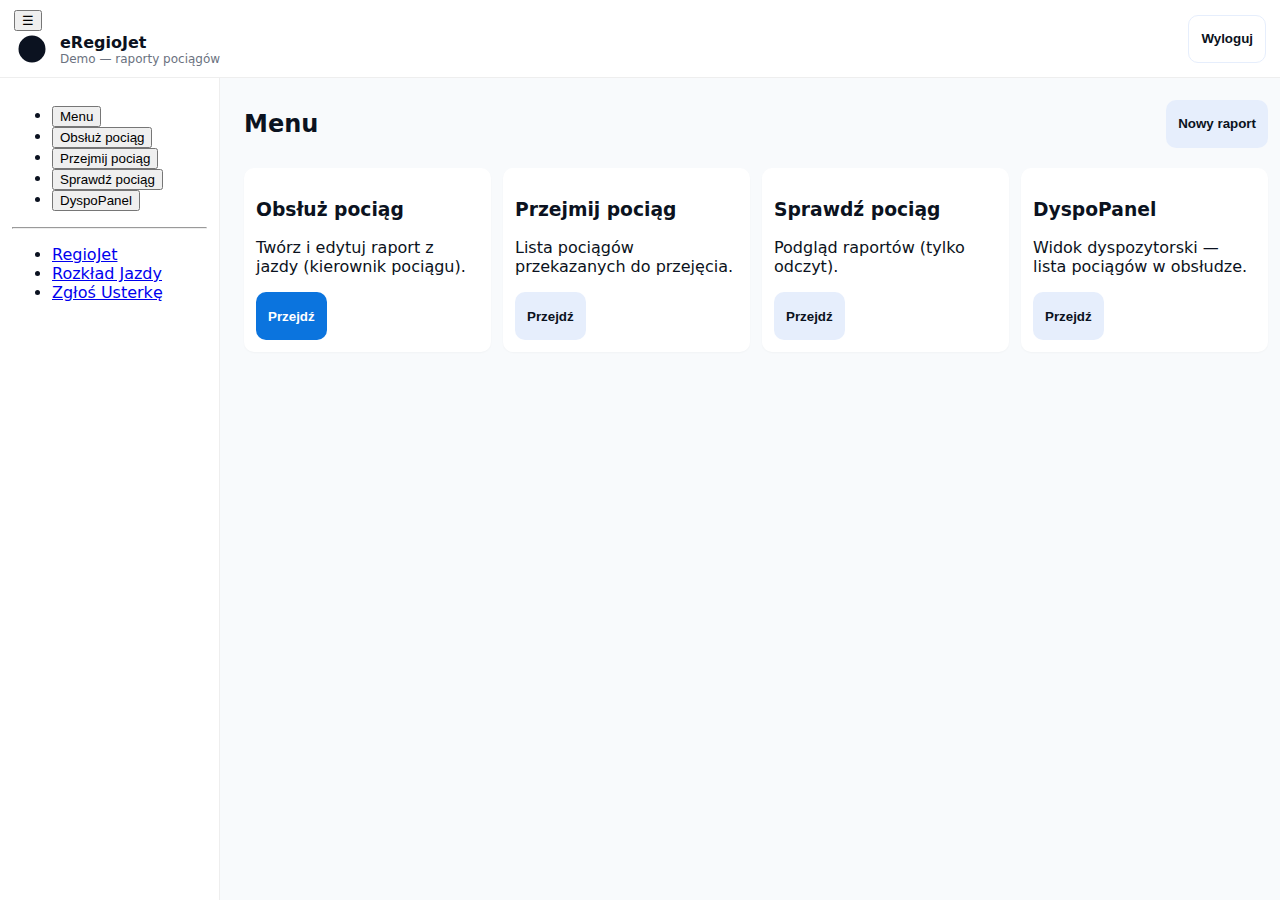
<file: app.html>
<!doctype html>
<html lang="pl">
<head>
  <meta charset="utf-8" />
  <meta name="viewport" content="width=device-width,initial-scale=1" />
  <title>eRegioJet — Aplikacja</title>
  <link rel="stylesheet" href="style.css">
</head>
<body>
  <div id="app" class="app">
    <header class="topbar">
      <div class="topbar-left">
        <button id="sidebar-toggle" class="icon-btn" aria-label="Otwórz menu">☰</button>
        <div class="brand">
          <svg class="brand-logo" viewBox="0 0 24 24" aria-hidden="true"><path fill="currentColor" d="M3 12a9 9 0 1 0 18 0 9 9 0 0 0-18 0z"/></svg>
          <div class="brand-text">
            <div class="brand-title">eRegioJet</div>
            <div class="brand-sub">Demo — raporty pociągów</div>
          </div>
        </div>
      </div>

      <div class="topbar-right" id="auth-area">
        <div id="user-inline" class="user-inline">
          <span id="user-email-display" class="user-email"></span>
          <button id="logout-btn" class="btn ghost">Wyloguj</button>
        </div>
      </div>
    </header>

    <div class="layout">
      <aside id="sidebar" class="sidebar" aria-label="Główne menu">
        <nav>
          <ul>
            <li><button class="nav-btn active" data-panel="menu">Menu</button></li>
            <li><button class="nav-btn" data-panel="handle-train">Obsłuż pociąg</button></li>
            <li><button class="nav-btn" data-panel="takeover">Przejmij pociąg</button></li>
            <li><button class="nav-btn" data-panel="check">Sprawdź pociąg</button></li>
            <li><button class="nav-btn" data-panel="dyspo">DyspoPanel</button></li>
          </ul>
          <hr />
          <ul class="external-links">
            <li><a href="https://www.regiojet.pl" target="_blank" rel="noopener">RegioJet</a></li>
            <li><a href="https://portalpasazera.pl" target="_blank" rel="noopener">Rozkład Jazdy</a></li>
            <li><a href="https://forms.gle/LN3Ma4Cmg9M5LG6N7" target="_blank" rel="noopener">Zgłoś Usterkę</a></li>
          </ul>
        </nav>
      </aside>

      <main class="main" id="main">
        <!-- MENU -->
        <section id="panel-menu" class="panel">
          <div class="panel-header">
            <h2>Menu</h2>
            <div class="panel-actions">
              <button id="new-report-btn" class="btn">Nowy raport</button>
            </div>
          </div>

          <div class="cards-row">
            <article class="card quick">
              <h3>Obsłuż pociąg</h3>
              <p>Twórz i edytuj raport z jazdy (kierownik pociągu).</p>
              <div class="card-actions"><button class="btn primary" data-open="handle-train">Przejdź</button></div>
            </article>

            <article class="card quick">
              <h3>Przejmij pociąg</h3>
              <p>Lista pociągów przekazanych do przejęcia.</p>
              <div class="card-actions"><button class="btn" data-open="takeover">Przejdź</button></div>
            </article>

            <article class="card quick">
              <h3>Sprawdź pociąg</h3>
              <p>Podgląd raportów (tylko odczyt).</p>
              <div class="card-actions"><button class="btn" data-open="check">Przejdź</button></div>
            </article>

            <article class="card quick">
              <h3>DyspoPanel</h3>
              <p>Widok dyspozytorski — lista pociągów w obsłudze.</p>
              <div class="card-actions"><button class="btn" data-open="dyspo">Przejdź</button></div>
            </article>
          </div>
        </section>

        <!-- HANDLE TRAIN -->
        <section id="panel-handle-train" class="panel" hidden>
          <div class="panel-header">
            <h2>Obsłuż pociąg — Raport z jazdy</h2>
            <div class="panel-actions">
              <button id="save-report-btn" class="btn">Zapisz</button>
              <button id="generate-pdf-btn" class="btn">Generuj PDF</button>
            </div>
          </div>

          <div class="card">
            <h3>A. Dane ogólne</h3>
            <div class="form-grid">
              <label><span>Numer pociągu</span><input id="general-train-number" type="text" /></label>
              <label><span>Dzień kursowania</span><input id="general-date" type="date" /></label>
              <label><span>Stacja od</span><input id="general-from" type="text" /></label>
              <label><span>Stacja do</span><input id="general-to" type="text" /></label>
            </div>
          </div>

          <div class="card">
            <h3>B. Skład pociągu</h3>
            <div class="btn-row">
              <button class="btn" id="add-loco-btn">Dodaj lok</button>
              <button class="btn" id="add-wagon-btn">Dodaj wagon</button>
            </div>
            <div class="tables-row">
              <div class="table-card">
                <h4>Lokomotywy</h4>
                <table class="table" id="loco-table"><thead><tr><th>Oznaczenie</th><th>Od</th><th>Do</th><th>Akcje</th></tr></thead><tbody></tbody></table>
              </div>
              <div class="table-card">
                <h4>Wagony</h4>
                <table class="table" id="wagon-table"><thead><tr><th>Oznaczenie</th><th>Od</th><th>Do</th><th>Akcje</th></tr></thead><tbody></tbody></table>
              </div>
            </div>
          </div>

          <div class="card">
            <h3>C. Drużyna pociągowa</h3>
            <div class="btn-row"><button class="btn" id="add-crew-btn">Dodaj pracownika</button></div>
            <table class="table" id="crew-table"><thead><tr><th>Imię i nazwisko</th><th>Funkcja</th><th>Od</th><th>Do</th><th>Akcje</th></tr></thead><tbody></tbody></table>
          </div>

          <div class="card">
            <h3>D. Dane o jeździe pociągu</h3>
            <div class="btn-row"><button class="btn" id="add-run-btn">Dodaj wpis</button></div>
            <table class="table" id="run-table"><thead><tr><th>Stacja</th><th>Plan przyj.</th><th>Rzecz. przyj.</th><th>Odch. przyj.</th><th>Plan odj.</th><th>Rzecz. odj.</th><th>Odch. odj.</th><th>Powód</th><th>Rozkazy</th><th>Akcje</th></tr></thead><tbody></tbody></table>
          </div>

          <div class="card">
            <h3>E. Dyspozycje</h3>
            <div class="btn-row"><button class="btn" id="add-dispo-btn">Dodaj dyspozycję</button></div>
            <ul id="dispo-list" class="list"></ul>
          </div>

          <div class="card">
            <h3>F. Uwagi kierownika pociągu</h3>
            <div class="btn-row"><button class="btn" id="add-remark-btn">Dodaj uwagę</button></div>
            <ul id="remark-list" class="list"></ul>
          </div>

          <div class="card actions-row">
            <div>
              <button class="btn warning" id="finish-btn">Zakończ obsługę</button>
              <button class="btn" id="handover-btn">Przekaż obsługę</button>
            </div>
            <div class="status" id="report-status-label"></div>
          </div>
        </section>

        <!-- TAKEOVER -->
        <section id="panel-takeover" class="panel" hidden>
          <div class="panel-header">
            <h2>Przejmij pociąg</h2>
            <div class="panel-actions"><button id="refresh-takeover" class="btn">Odśwież</button></div>
          </div>
          <div class="card">
            <p>Lista pociągów przekazanych do przejęcia.</p>
            <table class="table" id="takeover-table"><thead><tr><th>Numer</th><th>Relacja</th><th>Dzień</th><th>Akcja</th></tr></thead><tbody></tbody></table>
          </div>
        </section>

        <!-- CHECK -->
        <section id="panel-check" class="panel" hidden>
          <div class="panel-header">
            <h2>Sprawdź pociąg</h2>
            <div class="panel-actions"><button id="refresh-check" class="btn">Odśwież</button></div>
          </div>
          <div class="card">
            <p>Lista raportów (dziś i wczoraj) — tylko podgląd.</p>
            <table class="table" id="check-table"><thead><tr><th>Numer</th><th>Relacja</th><th>Dzień</th><th>Podgląd</th></tr></thead><tbody></tbody></table>
          </div>
        </section>

        <!-- DYSPO -->
        <section id="panel-dyspo" class="panel" hidden>
          <div class="panel-header">
            <h2>DyspoPanel</h2>
            <div class="panel-actions"><button id="refresh-dyspo" class="btn">Odśwież</button></div>
          </div>
          <div class="card">
            <p>Lista pociągów w obsłudze. Widok odświeża się co 3 minuty.</p>
            <table class="table" id="dyspo-table"><thead><tr><th>Numer</th><th>Relacja</th><th>Ostatnia stacja</th><th>Odchylenie (min)</th></tr></thead><tbody></tbody></table>
          </div>
        </section>
      </main>
    </div>

    <!-- MODALE I POTWIERDZENIA -->
    <div id="modal-backdrop" class="modal-backdrop hidden" aria-hidden="true">
      <div class="modal" role="dialog" aria-modal="true" aria-labelledby="modal-title">
        <header class="modal-header"><h3 id="modal-title"></h3><button id="modal-close" class="icon-btn" aria-label="Zamknij modal">✕</button></header>
        <div id="modal-body" class="modal-body"></div>
        <footer class="modal-footer"><button id="modal-cancel-btn" class="btn ghost">Anuluj</button><button id="modal-save-btn" class="btn primary">Zapisz</button></footer>
      </div>
    </div>

    <div id="confirm-backdrop" class="modal-backdrop hidden" aria-hidden="true">
      <div class="modal" role="dialog" aria-modal="true"><header class="modal-header"><h3>Potwierdzenie</h3></header><div id="confirm-message" class="modal-body"></div><footer class="modal-footer"><button id="confirm-cancel-btn" class="btn ghost">Nie</button><button id="confirm-ok-btn" class="btn warning">Tak</button></footer></div>
    </div>

  </div>

  <!-- Supabase SDK (UMD) i inicjalizacja -->
  <script src="https://cdn.jsdelivr.net/npm/@supabase/supabase-js/dist/umd/supabase.min.js"></script>
  <script>
    // Podmień poniższy anon key na swój z panelu Supabase
    const SUPABASE_URL = 'https://shqumvbmhcbeynrxozal.supabase.co';
    const SUPABASE_ANON_KEY = 'sb_publishable_QiF16mMls5_XMwf0DQYKLQ_ecmJTnyI';

    // Inicjalizacja klienta Supabase (UMD exposes window.supabase or createClient)
    try {
      if (window.supabase && typeof window.supabase.createClient === 'function') {
        window.supabase = window.supabase.createClient(SUPABASE_URL, SUPABASE_ANON_KEY);
      } else if (window.supabaseJs && typeof window.supabaseJs.createClient === 'function') {
        window.supabase = window.supabaseJs.createClient(SUPABASE_URL, SUPABASE_ANON_KEY);
      } else if (typeof createClient === 'function') {
        window.supabase = createClient(SUPABASE_URL, SUPABASE_ANON_KEY);
      } else {
        console.error('Supabase SDK nie został poprawnie załadowany.');
      }
    } catch (e) {
      console.error('Błąd inicjalizacji Supabase:', e);
    }
  </script>

  <!-- główny skrypt aplikacji -->
  <script src="app.js"></script>
</body>
</html>
</file>
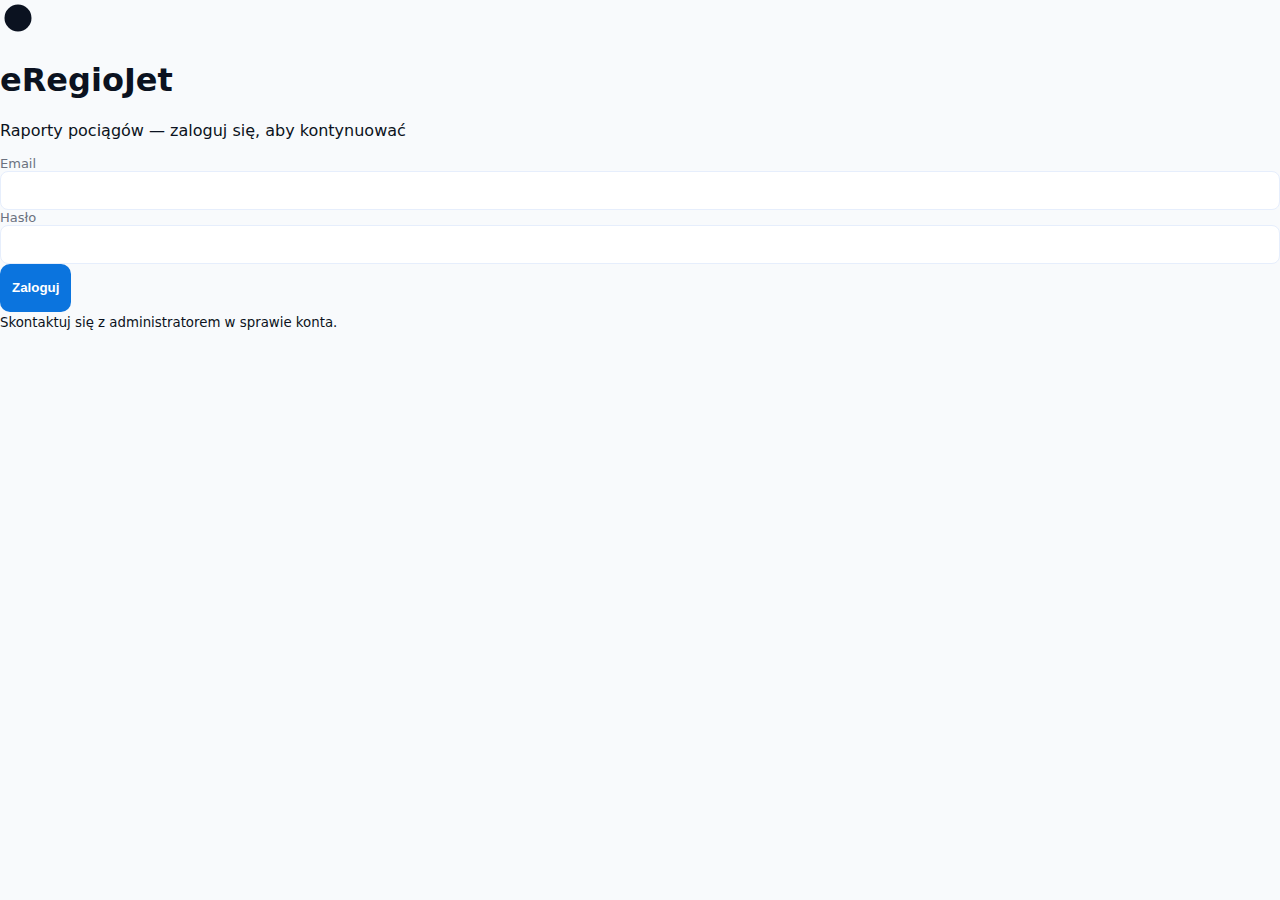
<file: login.html>
<!doctype html>
<html lang="pl">
<head>
  <meta charset="utf-8" />
  <meta name="viewport" content="width=device-width,initial-scale=1,viewport-fit=cover" />
  <title>eRegioJet — Logowanie</title>
  <link rel="stylesheet" href="style.css">
</head>
<body class="auth-page">
  <main class="auth-card" role="main">
    <div class="brand-auth">
      <svg class="brand-logo" viewBox="0 0 24 24" aria-hidden="true"><path fill="currentColor" d="M3 12a9 9 0 1 0 18 0 9 9 0 0 0-18 0z"/></svg>
      <h1>eRegioJet</h1>
      <p class="muted">Raporty pociągów — zaloguj się, aby kontynuować</p>
    </div>

    <form id="login-form" class="form-vertical" autocomplete="on" novalidate>
      <label>
        <span>Email</span>
        <input id="login-email" type="email" autocomplete="email" required />
      </label>

      <label>
        <span>Hasło</span>
        <input id="login-password" type="password" autocomplete="current-password" required />
      </label>

      <div class="form-actions">
        <button id="login-btn" class="btn primary" type="submit">Zaloguj</button>
      </div>

      <div id="login-error" class="muted error" aria-live="polite" style="display:none;margin-top:8px"></div>
    </form>

    <footer class="auth-footer muted">
      <small>Skontaktuj się z administratorem w sprawie konta.</small>
    </footer>
  </main>

  <script src="https://cdn.jsdelivr.net/npm/@supabase/supabase-js/dist/umd/supabase.min.js"></script>
  <script>
    const SUPABASE_URL = 'https://shqumvbmhcbeynrxozal.supabase.co';
    const SUPABASE_ANON_KEY = 'sb_publishable_QiF16mMls5_XMwf0DQYKLQ_ecmJTnyI';
    try { window.supabase = supabase.createClient(SUPABASE_URL, SUPABASE_ANON_KEY); } catch(e){ console.error('Supabase init error', e); }

    (async function redirectIfLogged() {
      try {
        const { data } = await window.supabase.auth.getSession();
        if (data?.session) window.location.href = 'index.html';
      } catch (e) { /* ignore */ }
    })();

    document.addEventListener('DOMContentLoaded', () => {
      const form = document.getElementById('login-form');
      const emailEl = document.getElementById('login-email');
      const passEl = document.getElementById('login-password');
      const errEl = document.getElementById('login-error');

      form.addEventListener('submit', async (ev) => {
        ev.preventDefault();
        errEl.style.display = 'none';
        const email = (emailEl.value || '').trim();
        const password = passEl.value || '';
        if (!email || !password) {
          errEl.textContent = 'Wypełnij email i hasło.'; errEl.style.display = 'block'; return;
        }
        try {
          const { data, error } = await window.supabase.auth.signInWithPassword({ email, password });
          if (error) {
            errEl.textContent = error.message || 'Błąd logowania'; errEl.style.display = 'block'; return;
          }
          window.location.href = 'index.html';
        } catch (e) {
          errEl.textContent = 'Błąd połączenia'; errEl.style.display = 'block';
        }
      });
    });
  </script>
</body>
</html>
</file>
<file: style.css>
:root{
  --bg:#f8fafc; --card:#ffffff; --muted:#6b7280; --accent:#0b74de; --danger:#ff6b6b;
  --gap:12px; --btn-height:48px; --radius:10px; --font-base:16px;
}
*{box-sizing:border-box}
html,body{height:100%}
body{margin:0;font-family:Inter,system-ui,Segoe UI,Roboto,"Helvetica Neue",Arial;color:#0b1220;background:var(--bg);font-size:var(--font-base);-webkit-font-smoothing:antialiased}
.app{min-height:100vh;display:flex;flex-direction:column}

/* Topbar */
.topbar{display:flex;align-items:center;justify-content:space-between;padding:10px 14px;background:#fff;border-bottom:1px solid #eee;position:sticky;top:0;z-index:40}
.brand{display:flex;align-items:center;gap:10px}
.brand-logo{width:36px;height:36px}
.brand-title{font-weight:600}
.brand-sub{font-size:12px;color:var(--muted)}

/* Layout */
.layout{display:flex;flex:1;gap:12px}
.sidebar{width:220px;background:#fff;padding:12px;border-right:1px solid #eee}
.main{flex:1;padding:12px}

/* Panels and cards */
.panel{margin-bottom:14px}
.panel-header{display:flex;align-items:center;justify-content:space-between;margin-bottom:10px}
.card{background:var(--card);padding:12px;border-radius:var(--radius);box-shadow:0 1px 2px rgba(0,0,0,0.03);margin-bottom:12px}
.cards-row{display:grid;grid-template-columns:repeat(auto-fit,minmax(200px,1fr));gap:12px}

/* Buttons */
.btn{display:inline-flex;align-items:center;justify-content:center;gap:8px;padding:0 12px;height:var(--btn-height);border-radius:10px;border:0;background:#e6eefc;color:#0b1220;font-weight:600;cursor:pointer}
.btn.primary{background:var(--accent);color:#fff}
.btn.ghost{background:transparent;border:1px solid #e6eefc}
.btn.warning{background:#ffcc00;color:#000}
.btn.small{height:36px;padding:0 8px;font-size:14px}

/* Forms */
.form-grid{display:grid;grid-template-columns:1fr 1fr;gap:10px}
label{display:block;font-size:13px;color:var(--muted)}
input,select,textarea{width:100%;padding:10px;border-radius:8px;border:1px solid #e6eefc;font-size:15px}

/* Tables */
.table{width:100%;border-collapse:collapse}
.table thead th{background:#f4f6fb;padding:8px;text-align:left}
.table td, .table th{padding:8px;border-bottom:1px solid #f1f5f9;font-size:14px}
.table tbody tr.row-critical-delay{background:#fff6f6}

/* Lists */
.list{list-style:none;padding:0;margin:0}
.list li{padding:8px;border-bottom:1px solid #f1f5f9}

/* Modal */
.modal-backdrop{position:fixed;inset:0;display:flex;align-items:center;justify-content:center;background:rgba(11,18,32,0.45);z-index:60}
.modal{width:720px;max-width:96%;background:#fff;border-radius:12px;overflow:hidden;box-shadow:0 10px 30px rgba(2,6,23,0.2)}
.modal-header{display:flex;align-items:center;justify-content:space-between;padding:12px 16px;border-bottom:1px solid #f1f5f9}
.modal-body{padding:12px 16px;max-height:60vh;overflow:auto}
.modal-footer{display:flex;gap:8px;padding:12px 16px;border-top:1px solid #f1f5f9;justify-content:flex-end}

/* Bottom nav for mobile */
.bottom-nav{display:none;position:fixed;left:12px;right:12px;bottom:12px;gap:8px;z-index:70}
.bottom-nav .btn{flex:1;border-radius:12px}

/* Responsive */
@media (max-width:900px){
  .layout{flex-direction:column}
  .sidebar{display:none}
  .main{padding:10px}
  .form-grid{grid-template-columns:1fr}
  .table thead{display:none}
  .table tbody tr{display:block;border:1px solid #eee;margin-bottom:10px;padding:10px;border-radius:8px}
  .modal{width:100%;height:100vh;border-radius:0;display:flex;flex-direction:column}
  .modal-body{flex:1;overflow:auto}
  .modal-footer{position:sticky;bottom:0;background:#fff}
  .bottom-nav{display:flex}
  .btn{min-height:48px}
}

.hidden{display:none !important}
.action-group{display:flex;gap:6px;flex-wrap:wrap}
.status{font-size:13px;color:var(--muted)}
</file>
